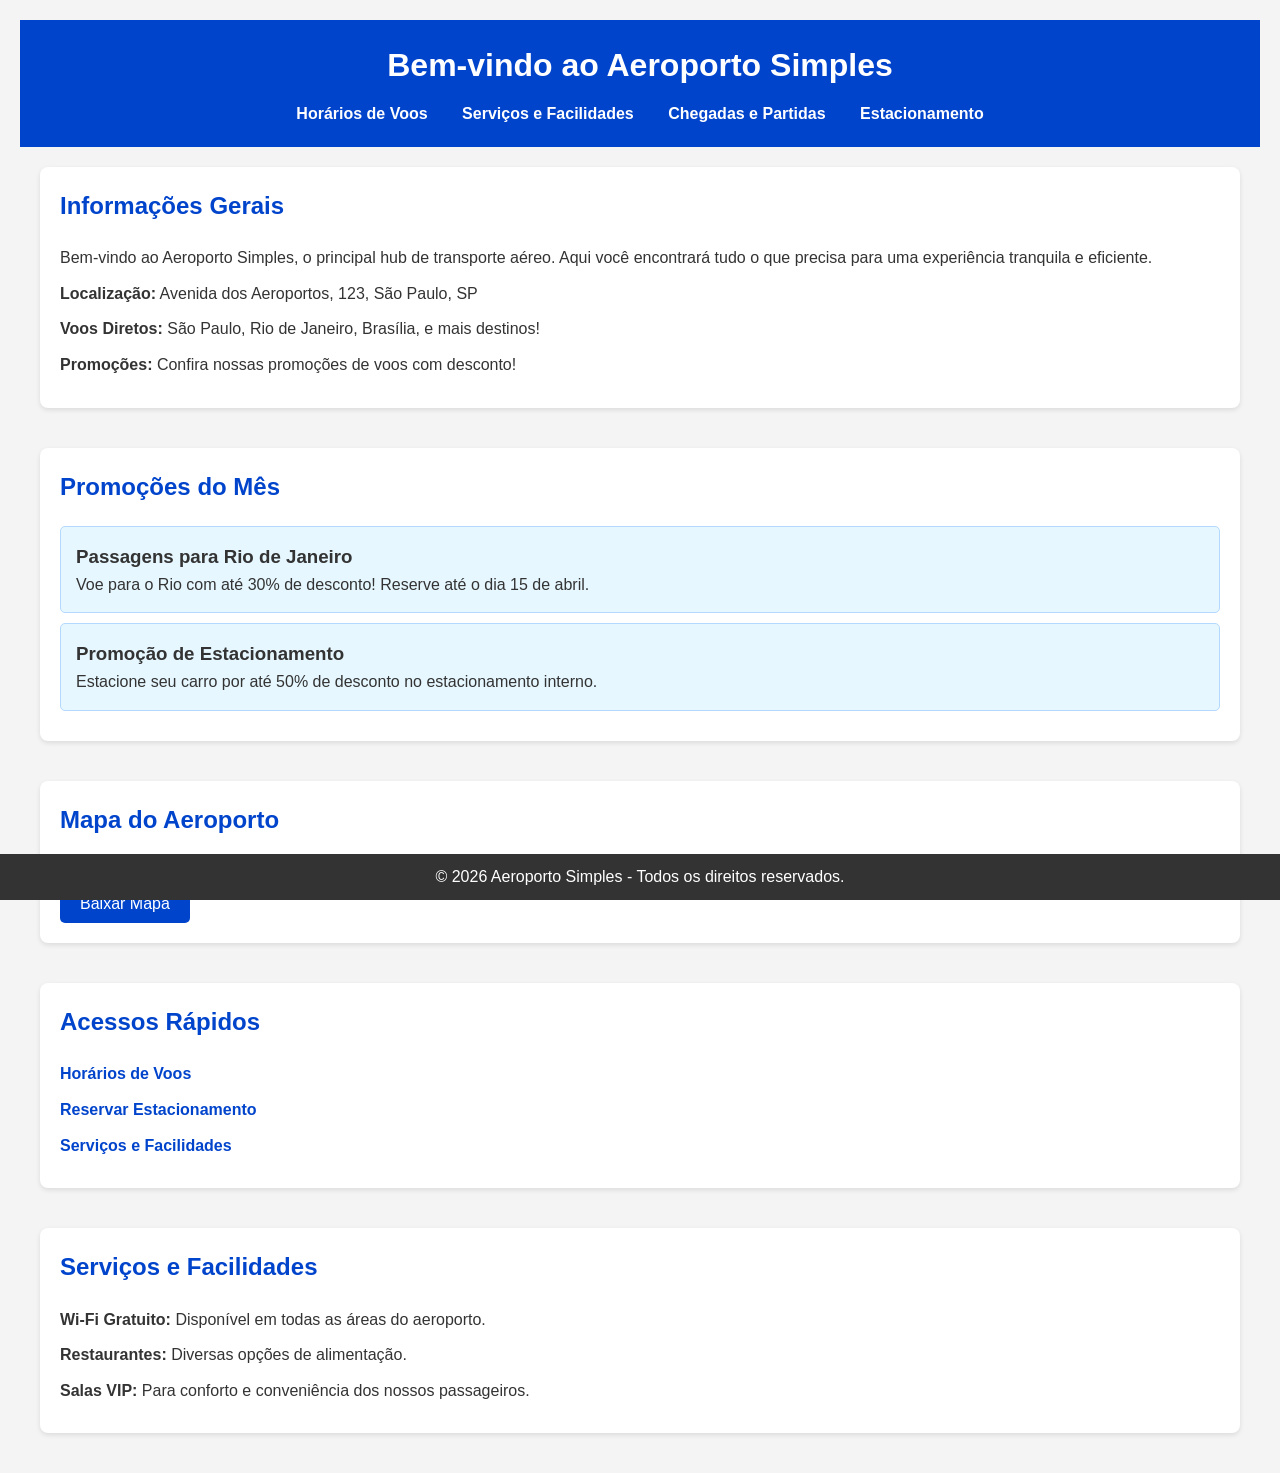
<file: index.html>
<!DOCTYPE html>
<html lang="pt-br">
<head>
    <meta charset="UTF-8">
    <meta name="viewport" content="width=device-width, initial-scale=1.0">
    <title>Aeroporto - Página Inicial</title>
    <link rel="stylesheet" href="styles.css">
    <script async src="https://www.googletagmanager.com/gtag/js?id=G-PHZ7W2Y8XY"></script>
    <script>
    window.dataLayer = window.dataLayer || [];
    function gtag(){dataLayer.push(arguments);}
    gtag('js', new Date());

    gtag('config', 'G-PHZ7W2Y8XY');
    </script>
</head>
<body>
    <!-- Header -->
    <header>
        <h1>Bem-vindo ao Aeroporto Simples</h1>
        <nav>
            <a href="noticias-atualizacoes.html">Horários de Voos</a> 
            <a href="servicos-facilidades.html">Serviços e Facilidades</a>
            <a href="chegadas-partidas.html">Chegadas e Partidas</a>  
            <a href="reserva-estacionamento.html">Estacionamento</a>  
        </nav>
    </header>

    <!-- Seção de Informações Gerais -->
    <section id="informacoes-gerais">
        <h2>Informações Gerais</h2>
        <p>Bem-vindo ao Aeroporto Simples, o principal hub de transporte aéreo. Aqui você encontrará tudo o que precisa para uma experiência tranquila e eficiente.</p>
        <ul>
            <li><strong>Localização:</strong> Avenida dos Aeroportos, 123, São Paulo, SP</li>
            <li><strong>Voos Diretos:</strong> São Paulo, Rio de Janeiro, Brasília, e mais destinos!</li>
            <li><strong>Promoções:</strong> Confira nossas promoções de voos com desconto!</li>
        </ul>
    </section>

    <!-- Seção de Promoções -->
    <section id="promocoes">
        <h2>Promoções do Mês</h2>
        <div class="promo">
            <h3>Passagens para Rio de Janeiro</h3>
            <p>Voe para o Rio com até 30% de desconto! Reserve até o dia 15 de abril.</p>
        </div>
        <div class="promo">
            <h3>Promoção de Estacionamento</h3>
            <p>Estacione seu carro por até 50% de desconto no estacionamento interno.</p>
        </div>
    </section>

    <!-- Adicionando o botão para o PDF -->
    <section id="mapa">
        <h2>Mapa do Aeroporto</h2>
        <p>Baixe o mapa do nosso aeroporto para facilitar a sua navegação.</p>
        <!-- Botão de download para o PDF -->
        <a href="./mapa-aeroporto.pdf" target="_blank">
            <button class="btn-download">Baixar Mapa</button>
        </a>
    </section>

    <!-- Seção de Acessos Rápidos -->
    <section id="acessos-rapidos">
        <h2>Acessos Rápidos</h2>
        <ul>
            <li><a href="noticias-atualizacoes.html">Horários de Voos</a></li>
            <li><a href="reserva-estacionamento.html">Reservar Estacionamento</a></li>
            <li><a href="servicos-facilidades.html">Serviços e Facilidades</a></li>
        </ul>
    </section>

    <!-- Seção de Serviços e Facilidades -->
    <section id="servicos">
        <h2>Serviços e Facilidades</h2>
        <ul>
            <li><strong>Wi-Fi Gratuito:</strong> Disponível em todas as áreas do aeroporto.</li>
            <li><strong>Restaurantes:</strong> Diversas opções de alimentação.</li>
            <li><strong>Salas VIP:</strong> Para conforto e conveniência dos nossos passageiros.</li>
        </ul>
    </section>

    <!-- Footer -->
    <footer>
        <p>&copy; 2026 Aeroporto Simples - Todos os direitos reservados.</p>
    </footer>

    <script src="script.js"></script>
</body>
</html>
</file>
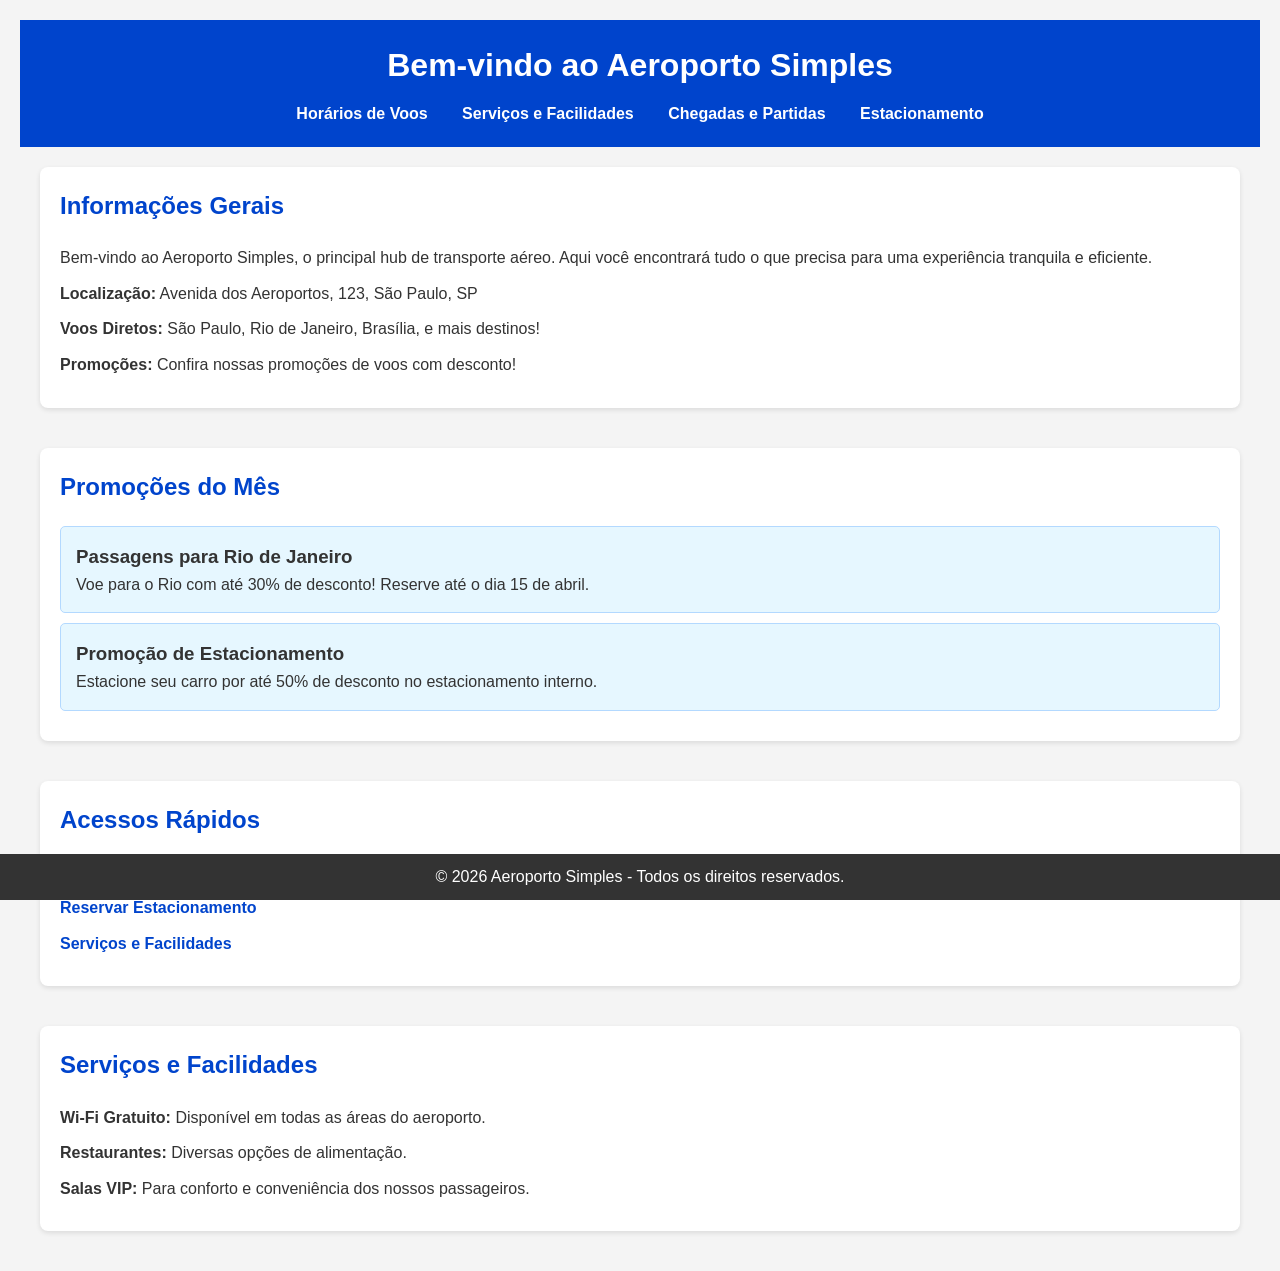
<file: html/index.html>
<!DOCTYPE html>
<html lang="pt-br">
<head>
    <meta charset="UTF-8">
    <meta name="viewport" content="width=device-width, initial-scale=1.0">
    <title>Aeroporto - Página Inicial</title>
    <link rel="stylesheet" href="styles.css">
</head>
<body>
    <!-- Header -->
    <header>
        <h1>Bem-vindo ao Aeroporto Simples</h1>
        <nav>
            <a href="noticias-atualizacoes.html">Horários de Voos</a> 
            <a href="servicos-facilidades.html">Serviços e Facilidades</a>
            <a href="chegadas-partidas.html">Chegadas e Partidas</a>  
            <a href="reserva-estacionamento.html">Estacionamento</a>  
        </nav>
    </header>

    <!-- Seção de Informações Gerais -->
    <section id="informacoes-gerais">
        <h2>Informações Gerais</h2>
        <p>Bem-vindo ao Aeroporto Simples, o principal hub de transporte aéreo. Aqui você encontrará tudo o que precisa para uma experiência tranquila e eficiente.</p>
        <ul>
            <li><strong>Localização:</strong> Avenida dos Aeroportos, 123, São Paulo, SP</li>
            <li><strong>Voos Diretos:</strong> São Paulo, Rio de Janeiro, Brasília, e mais destinos!</li>
            <li><strong>Promoções:</strong> Confira nossas promoções de voos com desconto!</li>
        </ul>
    </section>

    <!-- Seção de Promoções -->
    <section id="promocoes">
        <h2>Promoções do Mês</h2>
        <div class="promo">
            <h3>Passagens para Rio de Janeiro</h3>
            <p>Voe para o Rio com até 30% de desconto! Reserve até o dia 15 de abril.</p>
        </div>
        <div class="promo">
            <h3>Promoção de Estacionamento</h3>
            <p>Estacione seu carro por até 50% de desconto no estacionamento interno.</p>
        </div>
    </section>

    <!-- Seção de Acessos Rápidos -->
    <section id="acessos-rapidos">
        <h2>Acessos Rápidos</h2>
        <ul>
            <li><a href="noticias-atualizacoes.html">Horários de Voos</a></li>
            <li><a href="reserva-estacionamento.html">Reservar Estacionamento</a></li>
            <li><a href="servicos-facilidades.html">Serviços e Facilidades</a></li>
        </ul>
    </section>

    <!-- Seção de Serviços e Facilidades -->
    <section id="servicos">
        <h2>Serviços e Facilidades</h2>
        <ul>
            <li><strong>Wi-Fi Gratuito:</strong> Disponível em todas as áreas do aeroporto.</li>
            <li><strong>Restaurantes:</strong> Diversas opções de alimentação.</li>
            <li><strong>Salas VIP:</strong> Para conforto e conveniência dos nossos passageiros.</li>
        </ul>
    </section>

    <!-- Footer -->
    <footer>
        <p>&copy; 2026 Aeroporto Simples - Todos os direitos reservados.</p>
    </footer>

    <script src="script.js"></script>
</body>
</html>
</file>
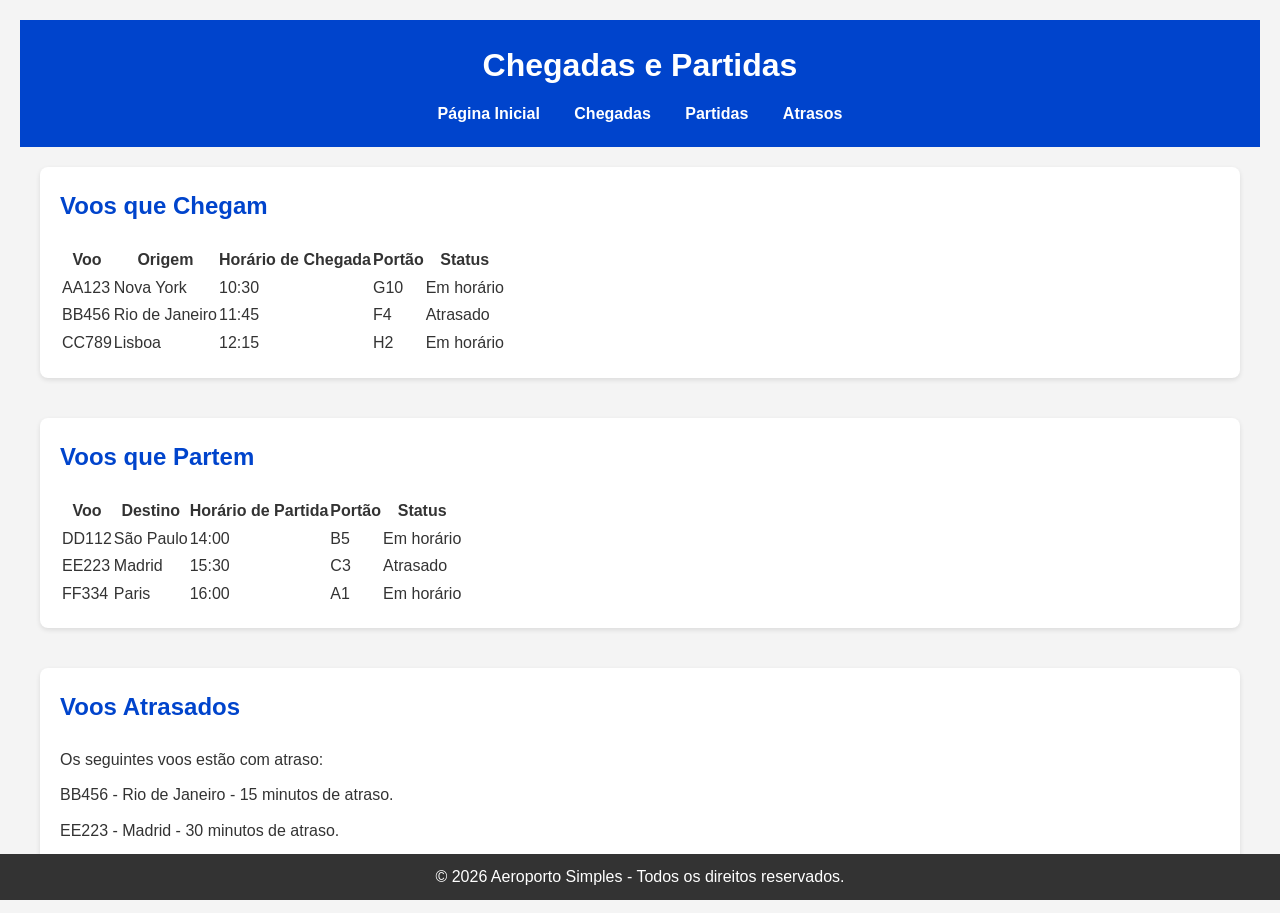
<file: chegadas-partidas.html>
<!DOCTYPE html>
<html lang="pt-br">
<head>
    <meta charset="UTF-8">
    <meta name="viewport" content="width=device-width, initial-scale=1.0">
    <title>Chegadas e Partidas</title>
    <link rel="stylesheet" href="styles.css">
</head>
<body>
    <!-- Header -->
    <header>
        <h1>Chegadas e Partidas</h1>
        <nav>
            <a href="index.html">Página Inicial</a>
            <a href="#chegadas">Chegadas</a>
            <a href="#partidas">Partidas</a>
            <a href="#atrasos">Atrasos</a>
        </nav>
    </header>

    <!-- Seção de Voos que Chegam -->
    <section id="chegadas">
        <h2>Voos que Chegam</h2>
        <table>
            <thead>
                <tr>
                    <th>Voo</th>
                    <th>Origem</th>
                    <th>Horário de Chegada</th>
                    <th>Portão</th>
                    <th>Status</th>
                </tr>
            </thead>
            <tbody>
                <tr>
                    <td>AA123</td>
                    <td>Nova York</td>
                    <td>10:30</td>
                    <td>G10</td>
                    <td>Em horário</td>
                </tr>
                <tr>
                    <td>BB456</td>
                    <td>Rio de Janeiro</td>
                    <td>11:45</td>
                    <td>F4</td>
                    <td>Atrasado</td>
                </tr>
                <tr>
                    <td>CC789</td>
                    <td>Lisboa</td>
                    <td>12:15</td>
                    <td>H2</td>
                    <td>Em horário</td>
                </tr>
            </tbody>
        </table>
    </section>

    <!-- Seção de Voos que Partem -->
    <section id="partidas">
        <h2>Voos que Partem</h2>
        <table>
            <thead>
                <tr>
                    <th>Voo</th>
                    <th>Destino</th>
                    <th>Horário de Partida</th>
                    <th>Portão</th>
                    <th>Status</th>
                </tr>
            </thead>
            <tbody>
                <tr>
                    <td>DD112</td>
                    <td>São Paulo</td>
                    <td>14:00</td>
                    <td>B5</td>
                    <td>Em horário</td>
                </tr>
                <tr>
                    <td>EE223</td>
                    <td>Madrid</td>
                    <td>15:30</td>
                    <td>C3</td>
                    <td>Atrasado</td>
                </tr>
                <tr>
                    <td>FF334</td>
                    <td>Paris</td>
                    <td>16:00</td>
                    <td>A1</td>
                    <td>Em horário</td>
                </tr>
            </tbody>
        </table>
    </section>

    <!-- Seção de Atrasos -->
    <section id="atrasos">
        <h2>Voos Atrasados</h2>
        <p>Os seguintes voos estão com atraso:</p>
        <ul>
            <li>BB456 - Rio de Janeiro - 15 minutos de atraso.</li>
            <li>EE223 - Madrid - 30 minutos de atraso.</li>
        </ul>
    </section>

    <!-- Footer -->
    <footer>
        <p>&copy; 2026 Aeroporto Simples - Todos os direitos reservados.</p>
    </footer>

    <script src="script.js"></script>
</body>
</html>
</file>
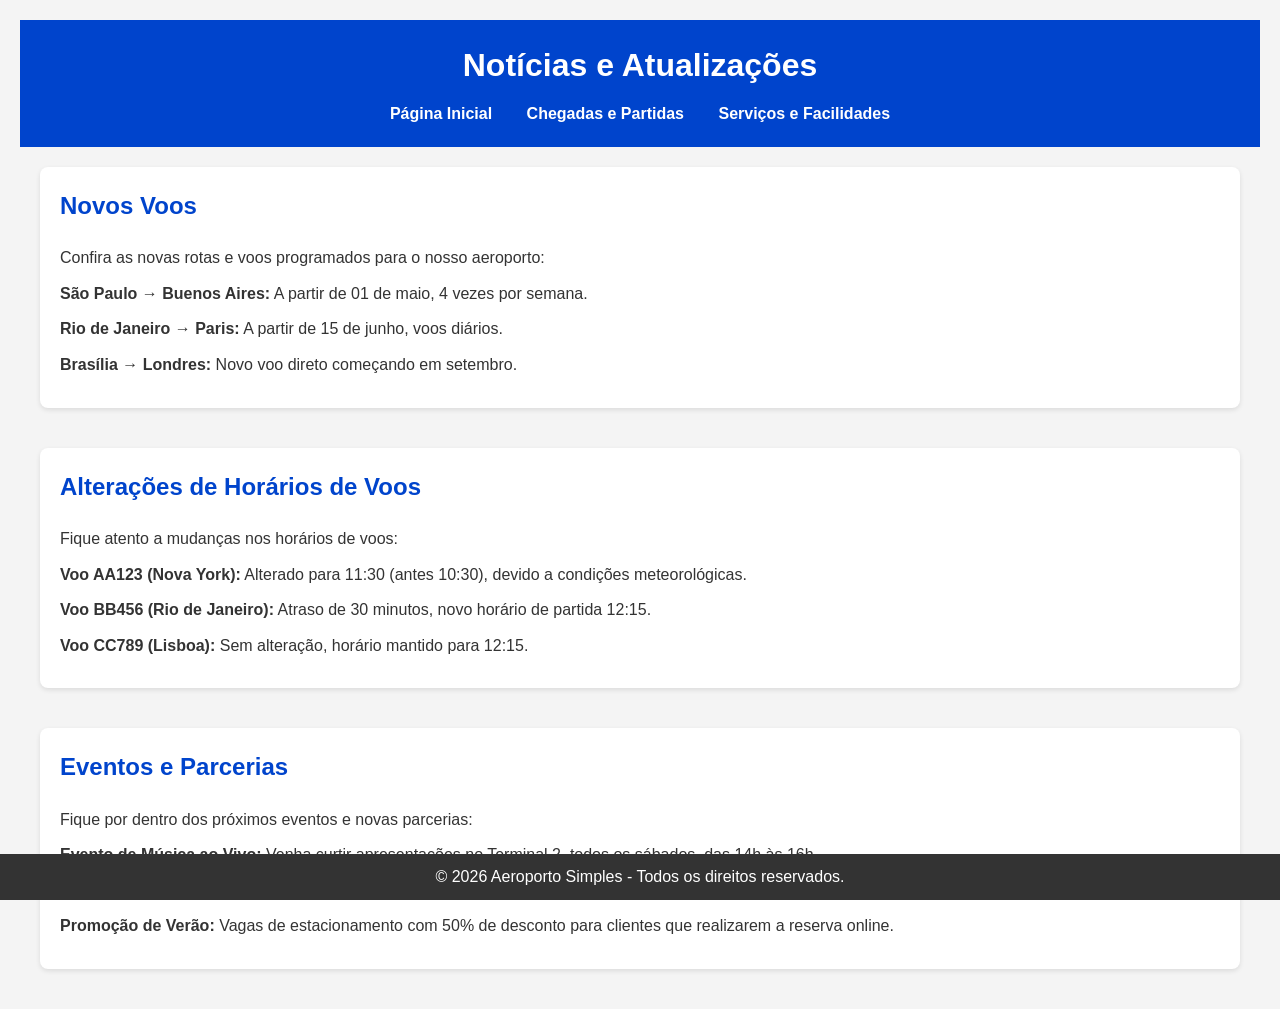
<file: noticias-atualizacoes.html>
<!DOCTYPE html>
<html lang="pt-br">
<head>
    <meta charset="UTF-8">
    <meta name="viewport" content="width=device-width, initial-scale=1.0">
    <title>Notícias e Atualizações</title>
    <link rel="stylesheet" href="styles.css">
</head>
<body>
    <!-- Header -->
    <header>
        <h1>Notícias e Atualizações</h1>
        <nav>
            <a href="index.html">Página Inicial</a>
            <a href="chegadas-partidas.html">Chegadas e Partidas</a>
            <a href="servicos-facilidades.html">Serviços e Facilidades</a>
        </nav>
    </header>

    <!-- Seção de Novos Voos -->
    <section id="novos-voos">
        <h2>Novos Voos</h2>
        <p>Confira as novas rotas e voos programados para o nosso aeroporto:</p>
        <ul>
            <li><strong>São Paulo → Buenos Aires:</strong> A partir de 01 de maio, 4 vezes por semana.</li>
            <li><strong>Rio de Janeiro → Paris:</strong> A partir de 15 de junho, voos diários.</li>
            <li><strong>Brasília → Londres:</strong> Novo voo direto começando em setembro.</li>
        </ul>
    </section>

    <!-- Seção de Alterações de Horários -->
    <section id="alteracoes-horarios">
        <h2>Alterações de Horários de Voos</h2>
        <p>Fique atento a mudanças nos horários de voos:</p>
        <ul>
            <li><strong>Voo AA123 (Nova York):</strong> Alterado para 11:30 (antes 10:30), devido a condições meteorológicas.</li>
            <li><strong>Voo BB456 (Rio de Janeiro):</strong> Atraso de 30 minutos, novo horário de partida 12:15.</li>
            <li><strong>Voo CC789 (Lisboa):</strong> Sem alteração, horário mantido para 12:15.</li>
        </ul>
    </section>

    <!-- Seção de Eventos e Parcerias -->
    <section id="eventos-parcerias">
        <h2>Eventos e Parcerias</h2>
        <p>Fique por dentro dos próximos eventos e novas parcerias:</p>
        <ul>
            <li><strong>Evento de Música ao Vivo:</strong> Venha curtir apresentações no Terminal 2, todos os sábados, das 14h às 16h.</li>
            <li><strong>Parceria com Lanchonetes:</strong> McDonald's e Starbucks oferecem 10% de desconto para clientes do aeroporto até 31 de maio.</li>
            <li><strong>Promoção de Verão:</strong> Vagas de estacionamento com 50% de desconto para clientes que realizarem a reserva online.</li>
        </ul>
    </section>

    <!-- Footer -->
    <footer>
        <p>&copy; 2026 Aeroporto Simples - Todos os direitos reservados.</p>
    </footer>

    <script src="script.js"></script>
</body>
</html>
</file>
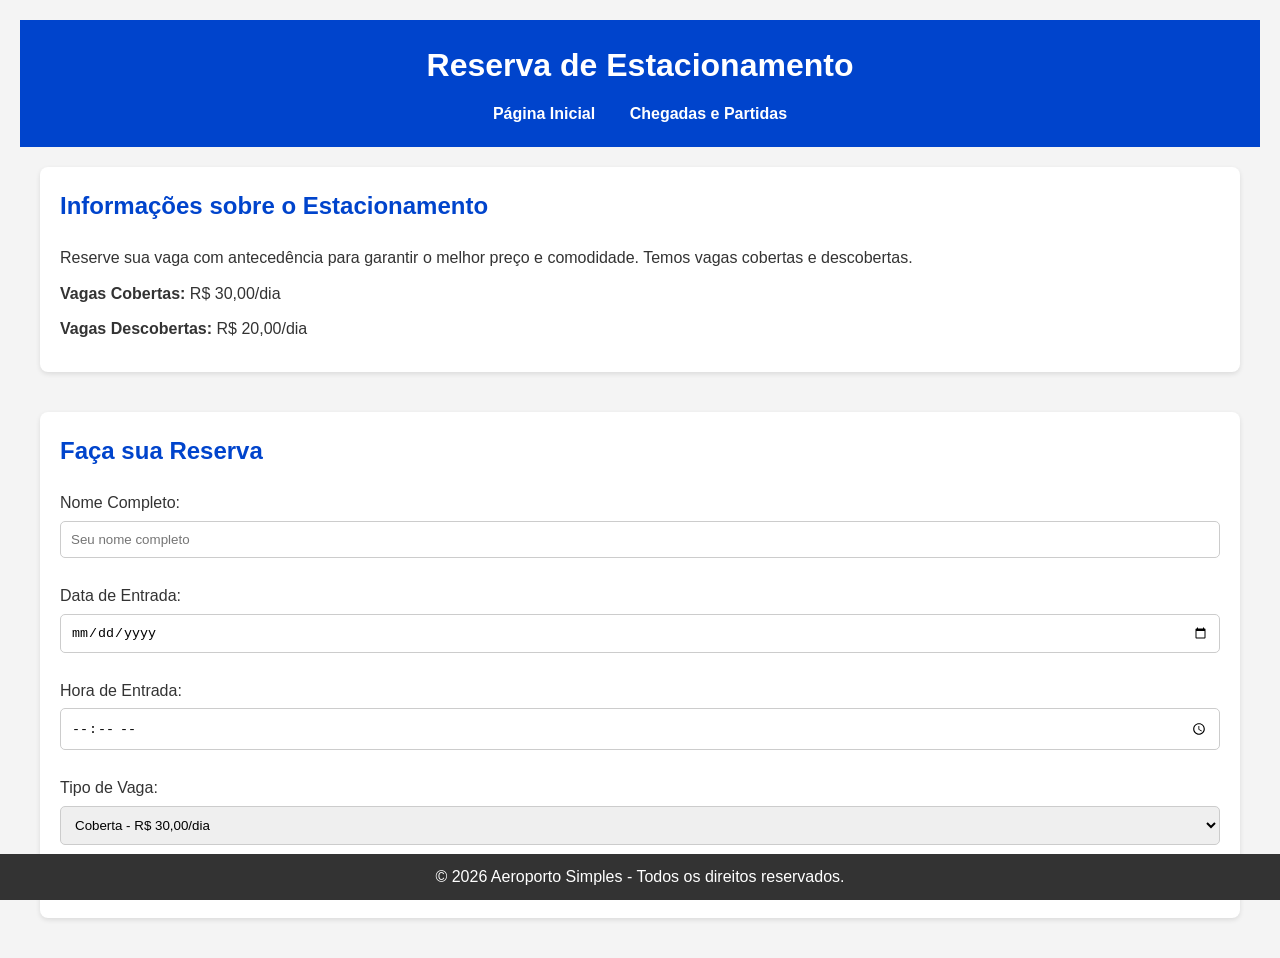
<file: reserva-estacionamento.html>
<!DOCTYPE html>
<html lang="pt-br">
<head>
    <meta charset="UTF-8">
    <meta name="viewport" content="width=device-width, initial-scale=1.0">
    <title>Reserva de Estacionamento</title>
    <link rel="stylesheet" href="styles.css">
</head>
<body>
    <!-- Header -->
    <header>
        <h1>Reserva de Estacionamento</h1>
        <nav>
            <a href="index.html">Página Inicial</a>
            <a href="chegadas-partidas.html">Chegadas e Partidas</a> 
        </nav>
    </header>

    <!-- Seção de Informações sobre o Estacionamento -->
    <section id="informacoes">
        <h2>Informações sobre o Estacionamento</h2>
        <p>Reserve sua vaga com antecedência para garantir o melhor preço e comodidade. Temos vagas cobertas e descobertas.</p>
        <ul>
            <li><strong>Vagas Cobertas:</strong> R$ 30,00/dia</li>
            <li><strong>Vagas Descobertas:</strong> R$ 20,00/dia</li>
        </ul>
    </section>

    <!-- Formulário de Reserva -->
    <section id="formulario">
        <h2>Faça sua Reserva</h2>
        <form id="reservaForm">
            <label for="nome">Nome Completo:</label>
            <input type="text" id="nome" name="nome" placeholder="Seu nome completo" required>
            
            <label for="dataEntrada">Data de Entrada:</label>
            <input type="date" id="dataEntrada" name="dataEntrada" required>
            
            <label for="horaEntrada">Hora de Entrada:</label>
            <input type="time" id="horaEntrada" name="horaEntrada" required>
            
            <label for="vaga">Tipo de Vaga:</label>
            <select id="vaga" name="vaga" required>
                <option value="coberta">Coberta - R$ 30,00/dia</option>
                <option value="descoberta">Descoberta - R$ 20,00/dia</option>
            </select>
            
            <button type="submit">Reservar Vaga</button>
        </form>
    </section>

    <!-- Footer -->
    <footer>
        <p>&copy; 2026 Aeroporto Simples - Todos os direitos reservados.</p>
    </footer>

    <script src="script.js"></script>
</body>
</html>
</file>
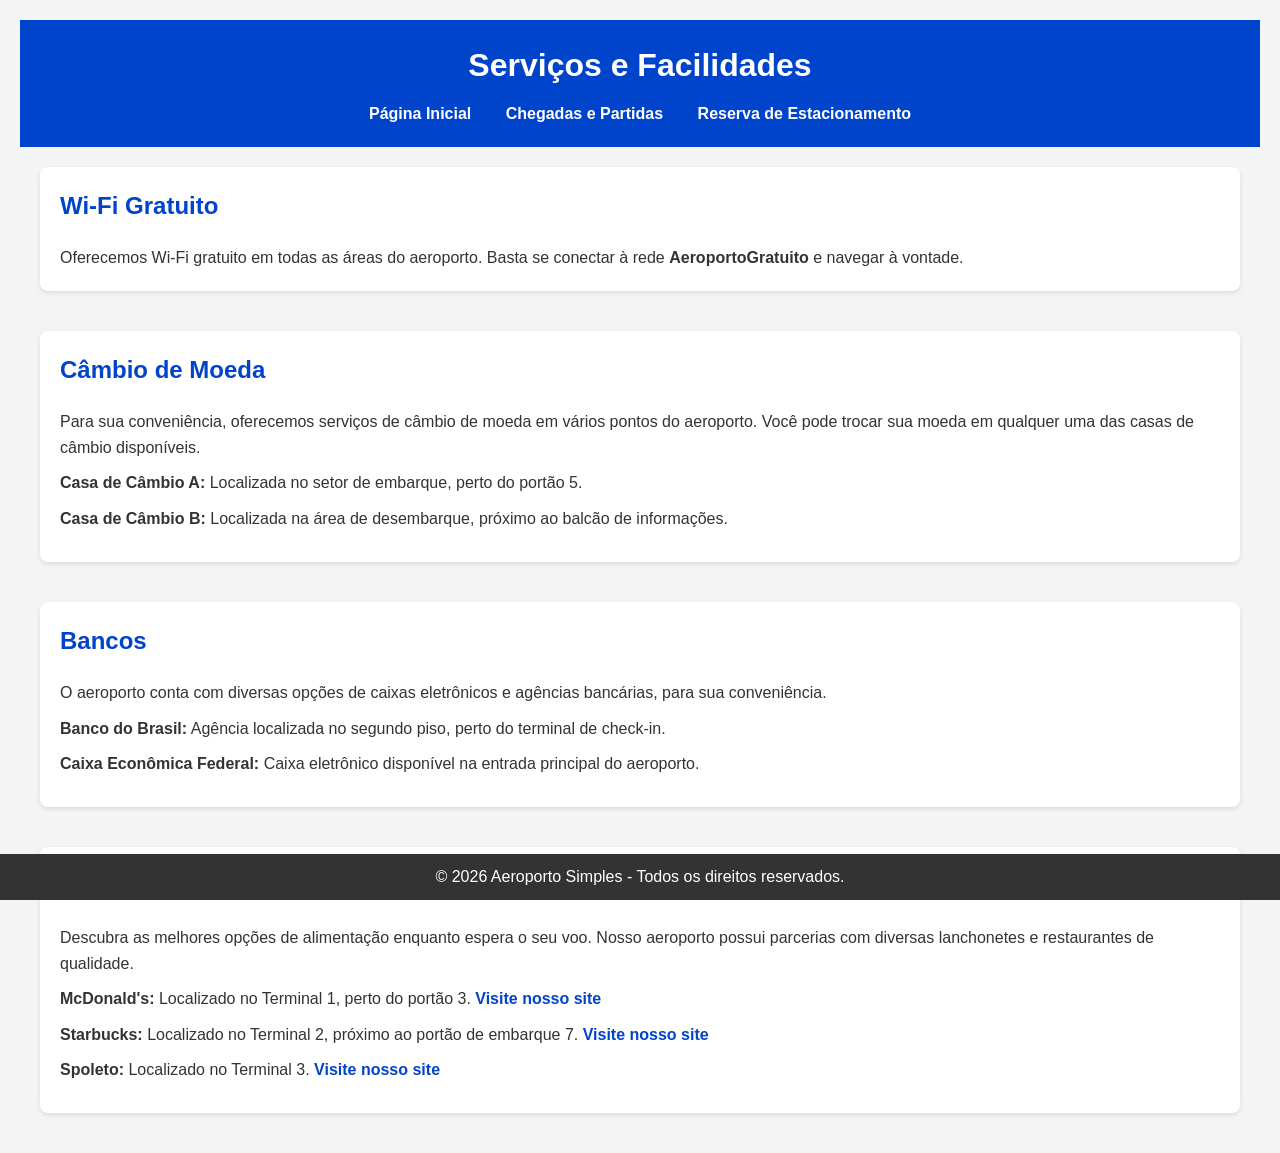
<file: servicos-facilidades.html>
<!DOCTYPE html>
<html lang="pt-br">
<head>
    <meta charset="UTF-8">
    <meta name="viewport" content="width=device-width, initial-scale=1.0">
    <title>Serviços e Facilidades</title>
    <link rel="stylesheet" href="styles.css">
</head>
<body>
    <!-- Header -->
    <header>
        <h1>Serviços e Facilidades</h1>
        <nav>
            <a href="index.html">Página Inicial</a>
            <a href="chegadas-partidas.html">Chegadas e Partidas</a>
            <a href="reserva-estacionamento.html">Reserva de Estacionamento</a>
        </nav>
    </header>

    <!-- Seção de Wi-Fi -->
    <section id="wifi">
        <h2>Wi-Fi Gratuito</h2>
        <p>Oferecemos Wi-Fi gratuito em todas as áreas do aeroporto. Basta se conectar à rede <strong>AeroportoGratuito</strong> e navegar à vontade.</p>
    </section>

    <!-- Seção de Câmbio de Moeda -->
    <section id="cambio">
        <h2>Câmbio de Moeda</h2>
        <p>Para sua conveniência, oferecemos serviços de câmbio de moeda em vários pontos do aeroporto. Você pode trocar sua moeda em qualquer uma das casas de câmbio disponíveis.</p>
        <ul>
            <li><strong>Casa de Câmbio A:</strong> Localizada no setor de embarque, perto do portão 5.</li>
            <li><strong>Casa de Câmbio B:</strong> Localizada na área de desembarque, próximo ao balcão de informações.</li>
        </ul>
    </section>

    <!-- Seção de Bancos -->
    <section id="bancos">
        <h2>Bancos</h2>
        <p>O aeroporto conta com diversas opções de caixas eletrônicos e agências bancárias, para sua conveniência.</p>
        <ul>
            <li><strong>Banco do Brasil:</strong> Agência localizada no segundo piso, perto do terminal de check-in.</li>
            <li><strong>Caixa Econômica Federal:</strong> Caixa eletrônico disponível na entrada principal do aeroporto.</li>
        </ul>
    </section>

    <!-- Seção de Lanchonetes e Restaurantes (Parcerias) -->
    <section id="parceiros">
        <h2>Lanchonetes e Restaurantes</h2>
        <p>Descubra as melhores opções de alimentação enquanto espera o seu voo. Nosso aeroporto possui parcerias com diversas lanchonetes e restaurantes de qualidade.</p>
        <ul>
            <li><strong>McDonald's:</strong> Localizado no Terminal 1, perto do portão 3. <a href="https://www.mcdonalds.com.br" target="_blank">Visite nosso site</a></li>
            <li><strong>Starbucks:</strong> Localizado no Terminal 2, próximo ao portão de embarque 7. <a href="https://www.starbucks.com.br" target="_blank">Visite nosso site</a></li>
            <li><strong>Spoleto:</strong> Localizado no Terminal 3. <a href="https://www.spoleto.com.br" target="_blank">Visite nosso site</a></li>
        </ul>
    </section>

    <!-- Footer -->
    <footer>
        <p>&copy; 2026 Aeroporto Simples - Todos os direitos reservados.</p>
    </footer>

    <script src="script.js"></script>
</body>
</html>
</file>
<file: styles.css>
/* styles.css */

/* Resetando margens e padding */
* {
    margin: 0;
    padding: 0;
    box-sizing: border-box;
}

/* Estilo do corpo */
body {
    font-family: Arial, sans-serif;
    background-color: #f4f4f4;
    color: #333;
    line-height: 1.6;
}

/* Header */
header {
    background-color: #0044cc;
    color: white;
    padding: 20px;
    text-align: center;
}

header nav {
    margin-top: 10px;
}

header nav a {
    color: white;
    text-decoration: none;
    margin: 0 15px;
    font-weight: bold;
}

/* Seções */
section {
    padding: 20px;
    margin: 20px 0;
    background-color: white;
    border-radius: 8px;
    box-shadow: 0 2px 5px rgba(0, 0, 0, 0.1);
}

section h2 {
    color: #0044cc;
}

#informacoes-gerais ul,
#servicos ul {
    list-style-type: none;
    padding: 0;
}

#informacoes-gerais li,
#servicos li {
    margin: 10px 0;
}

#promocoes .promo {
    background-color: #e6f7ff;
    border: 1px solid #b3d9ff;
    padding: 15px;
    margin: 10px 0;
    border-radius: 5px;
}

#acessos-rapidos ul {
    list-style-type: none;
    padding: 0;
}

#acessos-rapidos li {
    margin: 10px 0;
}

#acessos-rapidos a {
    color: #0044cc;
    text-decoration: none;
    font-weight: bold;
}

footer {
    background-color: #333;
    color: white;
    text-align: center;
    padding: 10px;
    position: fixed;
    bottom: 0;
    width: 100%;
}



/* Estilos para a Página de Reserva de Estacionamento */

section {
    padding: 20px;
    margin: 20px 0;
    background-color: white;
    border-radius: 8px;
    box-shadow: 0 2px 5px rgba(0, 0, 0, 0.1);
}

header h1 {
    font-size: 2rem; 
}

header nav {
    margin-top: 10px;
    text-align: center;
}

header nav a { 
    text-decoration: none;
    margin: 0 10px;
    font-weight: bold;
}

h2 {
    color: #0044cc;
}

ul {
    list-style-type: none;
    padding: 0;
}

ul li {
    margin: 10px 0;
}

form {
    margin-top: 20px;
}

form label {
    font-size: 1rem;
    display: block;
    margin: 10px 0 5px;
}

form input, form select {
    width: 100%;
    padding: 10px;
    margin-bottom: 15px;
    border: 1px solid #ccc;
    border-radius: 5px;
}

form button {
    padding: 10px 15px;
    background-color: #0044cc;
    color: white;
    border: none;
    border-radius: 5px;
    font-size: 1rem;
    cursor: pointer;
}

form button:hover {
    background-color: #003399;
}

footer {
    background-color: #333;
    color: white;
    text-align: center;
    padding: 10px;
    position: fixed;
    bottom: 0;
    width: 100%;
}


/* Estilos para a Página de Serviços e Facilidades */

section {
    padding: 20px;
    margin: 20px 0;
    background-color: white;
    border-radius: 8px;
    box-shadow: 0 2px 5px rgba(0, 0, 0, 0.1);
}

header h1 {
    font-size: 2rem; 
}

header nav {
    margin-top: 10px;
    text-align: center;
}

header nav a { 
    text-decoration: none;
    margin: 0 10px;
    font-weight: bold;
}

h2 {
    color: #0044cc;
}

ul {
    list-style-type: none;
    padding: 0;
}

ul li {
    margin: 10px 0;
}

ul li a {
    color: #0044cc;
    text-decoration: none;
    font-weight: bold;
}

ul li a:hover {
    text-decoration: underline;
}

footer {
    background-color: #333;
    color: white;
    text-align: center;
    padding: 10px;
    position: fixed;
    bottom: 0;
    width: 100%;
}


/* Estilos para a Página de Notícias e Atualizações */

section {
    padding: 20px;
    margin: 20px 0;
    background-color: white;
    border-radius: 8px;
    box-shadow: 0 2px 5px rgba(0, 0, 0, 0.1);
} 

ul {
    list-style-type: none;
    padding: 0;
}

ul li {
    margin: 10px 0;
}

footer {
    background-color: #333;
    color: white;
    text-align: center;
    padding: 10px;
    position: fixed;
    bottom: 0;
    width: 100%;
}



/* Resetando margens e padding */
* {
    margin: 0;
    padding: 0;
    box-sizing: border-box;
}

/* Estilo do corpo */
body {
    font-family: Arial, sans-serif;
    background-color: #f4f4f4;
    color: #333;
    line-height: 1.6;
    display: flex;
    flex-direction: column;
    align-items: center;
    padding: 20px;
}

/* Header */
header {
    background-color: #0044cc;
    color: white;
    padding: 20px;
    text-align: center;
    width: 100%;
    box-sizing: border-box;
}

header nav {
    margin-top: 10px;
}

header nav a {
    color: white;
    text-decoration: none;
    margin: 0 15px;
    font-weight: bold;
}

/* Estilo para as seções */
section {
    padding: 20px;
    margin: 20px 0;
    background-color: white;
    border-radius: 8px;
    box-shadow: 0 2px 5px rgba(0, 0, 0, 0.1);
    width: 100%;
    max-width: 1200px;  /* Limitar a largura das seções */
    box-sizing: border-box;
}

/* Cabeçalhos */
section h2 {
    color: #0044cc;
    margin-bottom: 20px;
}

/* Estilo para listas */
ul {
    list-style-type: none;
    padding: 0;
}

ul li {
    margin: 10px 0;
}

/* Botões de formulário */
form {
    margin-top: 20px;
}

form label {
    font-size: 1rem;
    display: block;
    margin: 10px 0 5px;
}

form input, form select {
    width: 100%;
    padding: 10px;
    margin-bottom: 15px;
    border: 1px solid #ccc;
    border-radius: 5px;
}

form button {
    padding: 10px 15px;
    background-color: #0044cc;
    color: white;
    border: none;
    border-radius: 5px;
    font-size: 1rem;
    cursor: pointer;
}

form button:hover {
    background-color: #003399;
}

/* Estilo para links */
ul li a {
    color: #0044cc;
    text-decoration: none;
    font-weight: bold;
}

ul li a:hover {
    text-decoration: underline;
}

/* Footer */
footer {
    background-color: #333;
    color: white;
    text-align: center;
    padding: 10px;
    width: 100%;
    position: fixed;
    bottom: 0;
    box-sizing: border-box;
}

/* Estilo para o botão de download */
.btn-download {
    padding: 10px 20px;
    background-color: #0044cc;
    color: white;
    border: none;
    border-radius: 5px;
    font-size: 1rem;
    cursor: pointer;
    text-align: center;
    text-decoration: none; /* Remove o sublinhado do link */
}

.btn-download:hover {
    background-color: #003399;
}
</file>
<file: html/styles.css>
/* styles.css */

/* Resetando margens e padding */
* {
    margin: 0;
    padding: 0;
    box-sizing: border-box;
}

/* Estilo do corpo */
body {
    font-family: Arial, sans-serif;
    background-color: #f4f4f4;
    color: #333;
    line-height: 1.6;
}

/* Header */
header {
    background-color: #0044cc;
    color: white;
    padding: 20px;
    text-align: center;
}

header nav {
    margin-top: 10px;
}

header nav a {
    color: white;
    text-decoration: none;
    margin: 0 15px;
    font-weight: bold;
}

/* Seções */
section {
    padding: 20px;
    margin: 20px 0;
    background-color: white;
    border-radius: 8px;
    box-shadow: 0 2px 5px rgba(0, 0, 0, 0.1);
}

section h2 {
    color: #0044cc;
}

#informacoes-gerais ul,
#servicos ul {
    list-style-type: none;
    padding: 0;
}

#informacoes-gerais li,
#servicos li {
    margin: 10px 0;
}

#promocoes .promo {
    background-color: #e6f7ff;
    border: 1px solid #b3d9ff;
    padding: 15px;
    margin: 10px 0;
    border-radius: 5px;
}

#acessos-rapidos ul {
    list-style-type: none;
    padding: 0;
}

#acessos-rapidos li {
    margin: 10px 0;
}

#acessos-rapidos a {
    color: #0044cc;
    text-decoration: none;
    font-weight: bold;
}

footer {
    background-color: #333;
    color: white;
    text-align: center;
    padding: 10px;
    position: fixed;
    bottom: 0;
    width: 100%;
}



/* Estilos para a Página de Reserva de Estacionamento */

section {
    padding: 20px;
    margin: 20px 0;
    background-color: white;
    border-radius: 8px;
    box-shadow: 0 2px 5px rgba(0, 0, 0, 0.1);
}

header h1 {
    font-size: 2rem; 
}

header nav {
    margin-top: 10px;
    text-align: center;
}

header nav a { 
    text-decoration: none;
    margin: 0 10px;
    font-weight: bold;
}

h2 {
    color: #0044cc;
}

ul {
    list-style-type: none;
    padding: 0;
}

ul li {
    margin: 10px 0;
}

form {
    margin-top: 20px;
}

form label {
    font-size: 1rem;
    display: block;
    margin: 10px 0 5px;
}

form input, form select {
    width: 100%;
    padding: 10px;
    margin-bottom: 15px;
    border: 1px solid #ccc;
    border-radius: 5px;
}

form button {
    padding: 10px 15px;
    background-color: #0044cc;
    color: white;
    border: none;
    border-radius: 5px;
    font-size: 1rem;
    cursor: pointer;
}

form button:hover {
    background-color: #003399;
}

footer {
    background-color: #333;
    color: white;
    text-align: center;
    padding: 10px;
    position: fixed;
    bottom: 0;
    width: 100%;
}


/* Estilos para a Página de Serviços e Facilidades */

section {
    padding: 20px;
    margin: 20px 0;
    background-color: white;
    border-radius: 8px;
    box-shadow: 0 2px 5px rgba(0, 0, 0, 0.1);
}

header h1 {
    font-size: 2rem; 
}

header nav {
    margin-top: 10px;
    text-align: center;
}

header nav a { 
    text-decoration: none;
    margin: 0 10px;
    font-weight: bold;
}

h2 {
    color: #0044cc;
}

ul {
    list-style-type: none;
    padding: 0;
}

ul li {
    margin: 10px 0;
}

ul li a {
    color: #0044cc;
    text-decoration: none;
    font-weight: bold;
}

ul li a:hover {
    text-decoration: underline;
}

footer {
    background-color: #333;
    color: white;
    text-align: center;
    padding: 10px;
    position: fixed;
    bottom: 0;
    width: 100%;
}


/* Estilos para a Página de Notícias e Atualizações */

section {
    padding: 20px;
    margin: 20px 0;
    background-color: white;
    border-radius: 8px;
    box-shadow: 0 2px 5px rgba(0, 0, 0, 0.1);
} 

ul {
    list-style-type: none;
    padding: 0;
}

ul li {
    margin: 10px 0;
}

footer {
    background-color: #333;
    color: white;
    text-align: center;
    padding: 10px;
    position: fixed;
    bottom: 0;
    width: 100%;
}



/* Resetando margens e padding */
* {
    margin: 0;
    padding: 0;
    box-sizing: border-box;
}

/* Estilo do corpo */
body {
    font-family: Arial, sans-serif;
    background-color: #f4f4f4;
    color: #333;
    line-height: 1.6;
    display: flex;
    flex-direction: column;
    align-items: center;
    padding: 20px;
}

/* Header */
header {
    background-color: #0044cc;
    color: white;
    padding: 20px;
    text-align: center;
    width: 100%;
    box-sizing: border-box;
}

header nav {
    margin-top: 10px;
}

header nav a {
    color: white;
    text-decoration: none;
    margin: 0 15px;
    font-weight: bold;
}

/* Estilo para as seções */
section {
    padding: 20px;
    margin: 20px 0;
    background-color: white;
    border-radius: 8px;
    box-shadow: 0 2px 5px rgba(0, 0, 0, 0.1);
    width: 100%;
    max-width: 1200px;  /* Limitar a largura das seções */
    box-sizing: border-box;
}

/* Cabeçalhos */
section h2 {
    color: #0044cc;
    margin-bottom: 20px;
}

/* Estilo para listas */
ul {
    list-style-type: none;
    padding: 0;
}

ul li {
    margin: 10px 0;
}

/* Botões de formulário */
form {
    margin-top: 20px;
}

form label {
    font-size: 1rem;
    display: block;
    margin: 10px 0 5px;
}

form input, form select {
    width: 100%;
    padding: 10px;
    margin-bottom: 15px;
    border: 1px solid #ccc;
    border-radius: 5px;
}

form button {
    padding: 10px 15px;
    background-color: #0044cc;
    color: white;
    border: none;
    border-radius: 5px;
    font-size: 1rem;
    cursor: pointer;
}

form button:hover {
    background-color: #003399;
}

/* Estilo para links */
ul li a {
    color: #0044cc;
    text-decoration: none;
    font-weight: bold;
}

ul li a:hover {
    text-decoration: underline;
}

/* Footer */
footer {
    background-color: #333;
    color: white;
    text-align: center;
    padding: 10px;
    width: 100%;
    position: fixed;
    bottom: 0;
    box-sizing: border-box;
}
</file>
